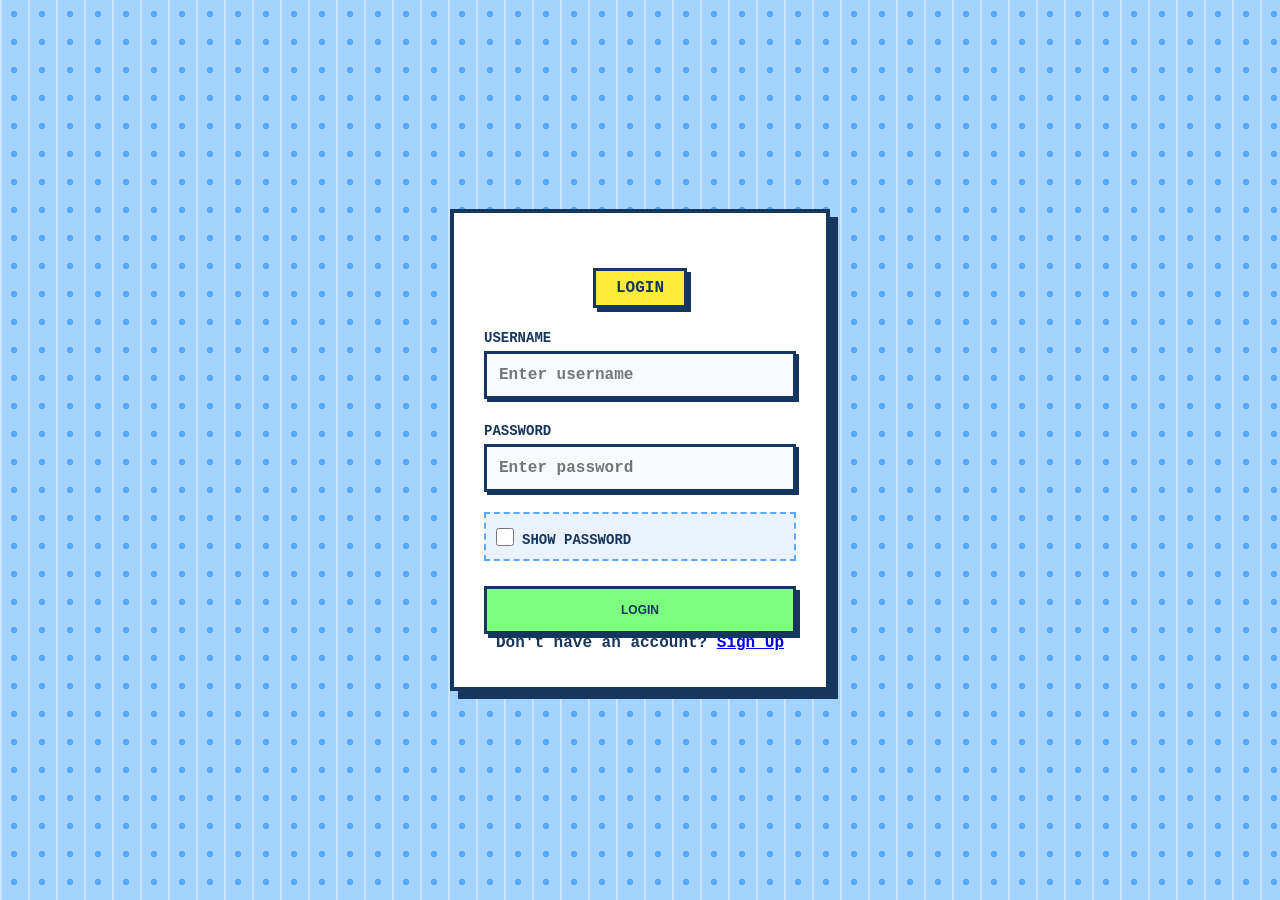
<file: index.html>
<!DOCTYPE html> 
<html lang="en"> 
<head> 
<meta charset="UTF-8"> 
<meta name="viewport" content="width=device-width, initial-scale=1.0"> 
<title>Home - Personal Website</title> 
<link rel="stylesheet" href="sstyle.css">
<script>
// ADD LOGIN FIRST - Don't change others
// This checks if you are logged in before showing home page
if (localStorage.getItem('isLoggedIn') !== 'true') {
  window.location.href = 'login.html';
}
</script>
</head> 
<body> 
<header> 
<h1>Welcome to My Personal Website</h1> 
</header> 
<nav> 
<ul> 
<li><a href="index.html">HOME</a></li> 
<li class="dropdown"> 
<a href="#" class="dropbtn">ABOUT</a> 
<div class="dropdown-content"> 
<a href="skills.html">Skills I'm Developing</a> 
<a href="goals.html">My Goals as a Student</a> 
<a href="funfacts.html">Fun Facts About Me</a> 
</div> 
</li> 
<li><a href="gallery.html">GALLERY</a></li> 
<li><a href="contact.html">CONTACT</a></li> 
<a href="javascript:void(0);" class="logout-button" onclick="confirmLogout()">LOG OUT</a> 
</ul> 
</nav> 
<div class="slider"> 
<div class="slides"> 
<div class="slide"> 
<img src="9.jpg" alt="Image 1"> 
<div class="text-overlay"><h1>Welcome to my Website!</h1></div> 
</div> 
<div class="slide"> 
<img src="4.jpg" alt="Image 2"> 
<div class="text-overlay"><h1>Getting to know me more.</h1></div> 
</div> 
<div class="slide"> 
<img src="Thailand.jpg" alt="Image 3"> 
<div class="text-overlay"><h1>Explore what I really love.</h1></div> 
</div> 
</div> 
</div> 
<section id="drop"> 
<h2>My Personal Website</h2> 
<p>Welcome to my little space on the internet! Come and discover my studies, my projects outside of class, and the things that give me motivation every day.</p> 
<div class="funfact-container"> 
<div class="funfact-card"> 
<div class="funfact-inner"> 
<div class="funfact-front"><p>Life as a Student!</p></div> 
<div class="funfact-back"><p>Being an IT student isn't easy, but every lesson, every bug I fix, and every project I finish makes it all worth it!</p></div> 
</div> 
</div> 
<div class="funfact-card"> 
<div class="funfact-inner"> 
<div class="funfact-front"><p>The After-Class Hustle!</p></div> 
<div class="funfact-back"><p>When the programming terminal closes, my sketchpad opens!</p></div> 
</div> 
</div> 
<div class="funfact-card"> 
<div class="funfact-inner"> 
<div class="funfact-front"><p>Art + Music Combo!</p></div> 
<div class="funfact-back"><p>I love drawing portraits while listening to my favorite songs.</p></div> 
</div> 
</div> 
<div class="funfact-card"> 
<div class="funfact-inner"> 
<div class="funfact-front"><p>What Inspires Me!</p></div> 
<div class="funfact-back"><p>My family inspires me the most, and the simple things I love like Thai series and drawing!</p></div> 
</div> 
</div> 
</div> 
</section> 
<div class="container"> 
<div class="image-section"> 
<img src="Mary.jpg" alt="Mary's Image"> 
</div> 
<div class="quote-section"> 
<h1>Hi, I'm Angel!</h1> 
<p>An IT student who loves designing cute, interactive websites. I love learning new tech and building projects with heart!</p> 
<blockquote>"Don't underistemate the power of complaining, it's part of my debbuging strategy."</blockquote> 
</div> 
</div> 
</div> 
<footer> 
<p>&copy; 2026 Mary Angel Dela Torre. All rights reserved.</p> 
</footer> 
<div class="footer-divider"></div> 
<script> 
const slides = document.querySelector('.slides'); 
let index = 0; 
function showNextSlide() { 
if(!slides) return; 
index = (index + 1) % 3; 
slides.style.transform = 'translateX(' + (-index * 100) + '%)'; 
} 
setInterval(showNextSlide, 3000); 
function confirmLogout() { 
if (confirm("Are you sure you want to log out?")) { 
localStorage.removeItem('isLoggedIn'); 
window.location.href = 'Login.html'; 
} 
} 
</script> 
</body> 
</html>
</file>
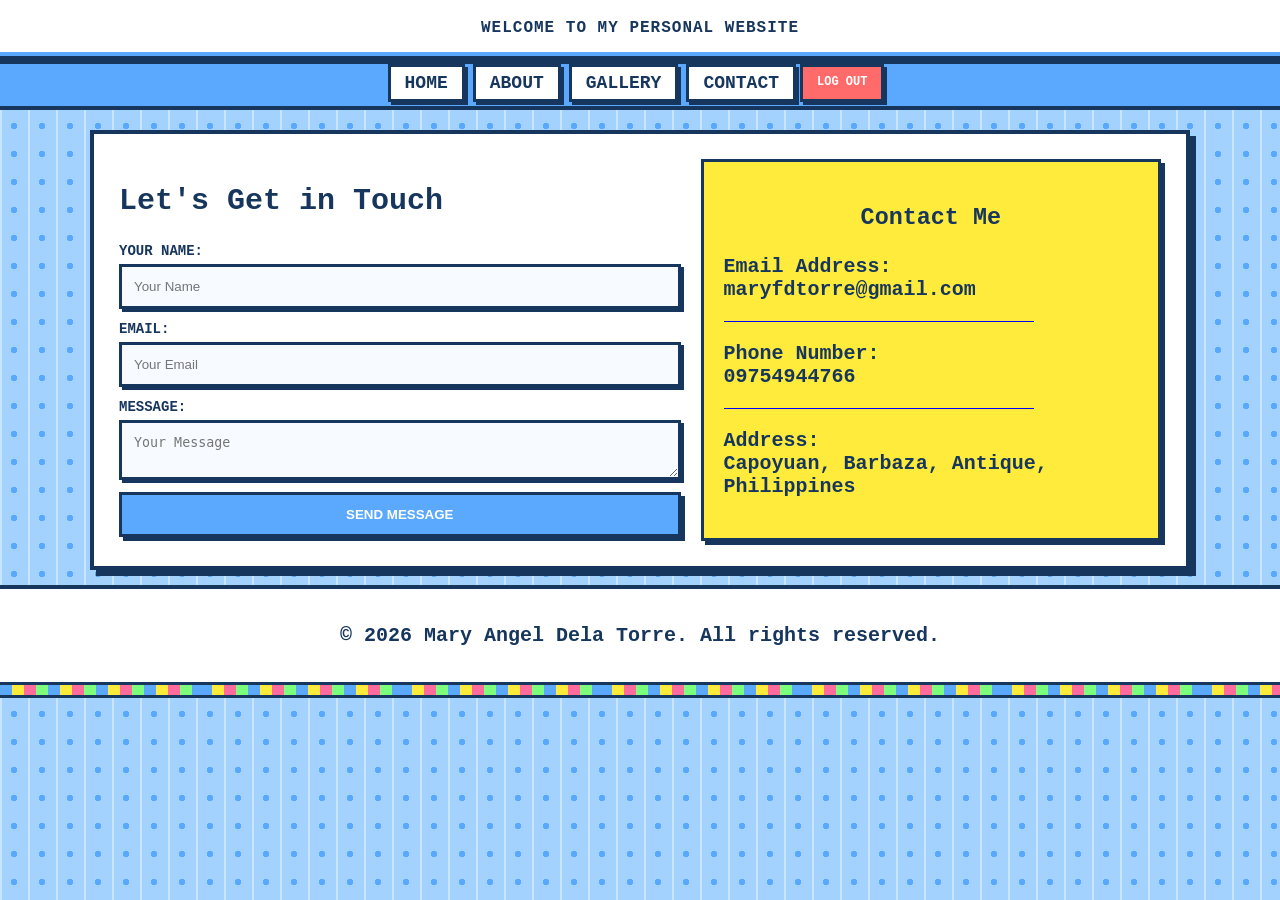
<file: contact.html>
<!DOCTYPE html> 
<html lang="en"> 
<head> 
    <meta charset="UTF-8"> 
    <meta name="viewport" content="width=device-width, initial-scale=1.0"> 
    <title>Contact - Personal Website</title> 
    <link rel="stylesheet" href="sstyle.css"> 
     
</head> 
<body class="contact-background"> 
    <header> 
        <h1>Welcome to My Personal Website</h1>     </header> 
  
    <nav> 
        <ul> 
            <li><a href="index.html">HOME</a></li> 
            <li class="dropdown"> 
                <a href="#" class="dropbtn">ABOUT</a> 
                <div class="dropdown-content"> 
                    <a href="skills.html">Skills I'm Developing</a> 
                    <a href="goals.html">My Goals as a Student</a> 
                    <a href="funfacts.html">Fun Facts About Me</a> 
                </div> 
            </li> 
  
            <li><a href="gallery.html">GALLERY</a></li> 
            <li><a href="contact.html">CONTACT</a></li> 
            <a href="javascript:void(0);" class="logout-button" onclick="confirmLogout()">LOG OUT</a> 
  
        </ul> 
    </nav> 
     
    <section id="contact"> 
        <div class="contact-content"> 
            <!-- Contact Form --> 
            <form id="contactForm" class="contact-form"> 
                <h2>Let's Get in Touch</h2> 
                <label for="name">Your Name:</label> 
                <input type="text" id="name" name="name" placeholder="Your Name">                 <span class="error"  id="nameError"></span> 
     
                <label for="email">Email:</label> 
                <input type="email" id="email" name="email" placeholder="Your Email">                 <span class="error" id="emailError"></span> 
     
                <label for="message">Message:</label> 
                <textarea id="message" name="message" placeholder="Your Message"></textarea>                 <span class="error" id="messageError"></span> 
     
                <button type="submit"><strong>SEND MESSAGE</strong> </button>             </form> 
     
            <!-- New Container for Contact Details --> 
            <div class="contact-details"> 
                <h3><center>Contact Me</center></h3> 
                <p><strong>Email Address:</strong> <br> maryfdtorre@gmail.com</p> 
                <hr width="75%" size="1" color="Blue" align="left"> 
                <p><strong>Phone Number:</strong> <br>09754944766</p> 
                <hr width="75%" size="1" color="Blue" align="left"> 
                <p><strong>Address:</strong> <br> Capoyuan, Barbaza, Antique, Philippines</p>             </div> 
        </div> 
    </section> 
     
     
    <footer> 


        <p>&copy; 2026 Mary Angel Dela Torre. All rights reserved.</p>     </footer> 
    <div class="footer-divider"></div> <!-- Blue line --> 
  
  
  
  
    <script>   const form = document.querySelector("#contactForm"); const nameInput = document.querySelector("#name"); const emailInput = document.querySelector("#email"); const messageInput = document.querySelector("#message"); 
  
form.addEventListener("submit", function(event) {     let isValid = true; 
  
    // Clear all previous error messages 
    document.querySelectorAll(".error").forEach(function(errorElement) {         errorElement.textContent = "";     }); 
  
    // Validate Name 
    if (nameInput.value.trim() === "") { 
        document.getElementById('nameError').textContent = "Name is required";         isValid = false; 
    } 
  
    // Validate Email 
    if (emailInput.value.trim() === "") { 
        document.getElementById('emailError').textContent = "Email is required";         isValid = false; 
    } else if (!validateEmail(emailInput.value)) { 
        document.getElementById('emailError').textContent = "Please enter a valid email";         isValid = false; 
    } 
  
    // Validate Message 
    if (messageInput.value.trim() === "") { 
        document.getElementById('messageError').textContent = "Message is required";         isValid = false; 
    } 
  
    // Prevent form submission if there are errors     if (!isValid) { 
        event.preventDefault(); 
    } 
}); 
  
// Function to validate email format function validateEmail(email) { 
    const re = /^[^\s@]+@[^\s@]+\.[^\s@]+$/;     return re.test(String(email).toLowerCase()); 
} 
  
    </script> 
  
  
<script> 
document.getElementById('contactForm').addEventListener('submit', function(event) {     event.preventDefault(); // Prevent the default form submission 
  
    // Get form values     const name = document.getElementById('name').value;     const email = document.getElementById('email').value;     const message = document.getElementById('message').value; 
  
    // Simple validation (can be extended)     if (name === "" || email === "" || message === "") {         alert("Please fill in all fields before submitting.");         return; // Exit the function if validation fails     } 
  
    // Simulating a successful message submission     alert("Your message has been sent successfully!"); 

  
    // Clear form fields after submission 
    document.getElementById('contactForm').reset(); }); 
  
</script> 
  
  
<script> 
    // Logout function with confirmation     function confirmLogout() { 
        // Show a confirmation message to the user 
        const confirmLogout = confirm("Are you sure you want to log out?"); 
     
        // If the user confirms, proceed with logging out         if (confirmLogout) { 
            // Mark the user as logged out in localStorage (if used) 
            localStorage.removeItem('isLoggedIn'); // Or any other keys related to login credentials 
     
            // Redirect to the login page             window.location.href = 'login.html'; 
        } else { 
            // If the user cancels, do nothing             return; 
        } 
    } 
     
    </script> 
  
     </script> 
  
    <script> 
        function confirmLogout() { 
            const confirmLogout = confirm("Are you sure you want to log out?"); 
            if (confirmLogout) { 
                localStorage.removeItem('isLoggedIn'); 
                window.location.href = 'login.html'; 
            } 
        } 
    </script> 
</body> 
</html>
</file>
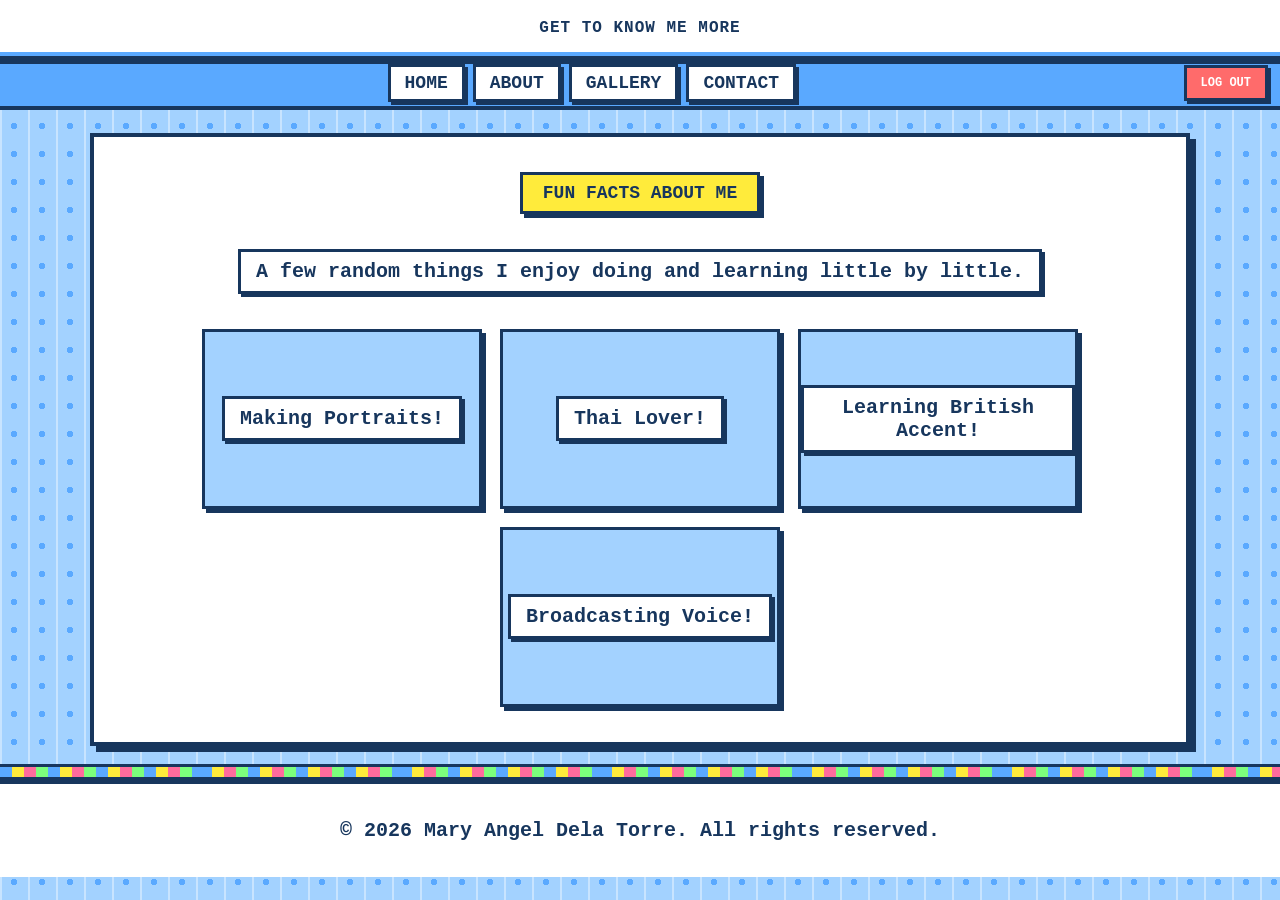
<file: funfacts.html>
<!DOCTYPE html>
<html lang="en">
<head>
  <meta charset="UTF-8">
  <meta name="viewport" content="width=device-width, initial-scale=1.0">
  <title>Fun Facts About Me</title>
  <link rel="stylesheet" href="sstyle.css">
</head>
<body>

  <header>
    <h1>Get to Know Me More</h1>
  </header>

  <nav>
    <ul>
      <li><a href="index.html">HOME</a></li>
      <li class="dropdown">
        <a href="#" class="dropbtn">ABOUT</a>
        <div class="dropdown-content">
          <a href="skills.html">Skills I'm Developing</a>
          <a href="goals.html">My Goals as a Student</a>
          <a href="funfacts.html">Fun Facts About Me</a>
        </div>
      </li>
      <li><a href="gallery.html">GALLERY</a></li>
      <li><a href="contact.html">CONTACT</a></li>
    </ul>
    <a href="#" class="logout-button" onclick="confirmLogout()">LOG OUT</a>
  </nav>

  <section id="drop">
    <h2>Fun Facts About Me</h2>
    <p>A few random things I enjoy doing and learning little by little.</p>

    <div class="funfact-container">

      <div class="funfact-card">
        <div class="funfact-inner">
          <div class="funfact-front"><p>Making Portraits!</p></div>
          <div class="funfact-back"><p>I love making portraits and simple sketches. Still learning, but I enjoy drawing faces in my free time.</p></div>
        </div>
      </div>

      <div class="funfact-card">
        <div class="funfact-inner">
          <div class="funfact-front"><p>Thai Lover!</p></div>
          <div class="funfact-back"><p>I'm a big fan of Thai series, music, and culture. I love watching Thai dramas!</p></div>
        </div>
      </div>

      <div class="funfact-card">
        <div class="funfact-inner">
          <div class="funfact-front"><p>Learning British Accent!</p></div>
          <div class="funfact-back"><p>I'm trying to learn British accent for fun. I practice by watching British vlogs and movies.</p></div>
        </div>
      </div>

      <div class="funfact-card">
        <div class="funfact-inner">
          <div class="funfact-front"><p>Broadcasting Voice!</p></div>
          <div class="funfact-back"><p>I'm learning broadcasting voice for fun. I practice reading news or scripts like a real broadcaster!</p></div>
        </div>
      </div>

    </div>
  </section>

  <div class="footer-divider"></div>

  <footer>
    <p>&copy; 2026 Mary Angel Dela Torre. All rights reserved.</p>
  </footer>

  <script>
    function confirmLogout() {
      if (confirm("Are you sure you want to log out?")) {
        localStorage.removeItem('isLoggedIn');
        window.location.href = 'login.html';
      }
    }
  </script>

</body>
</html>
</file>
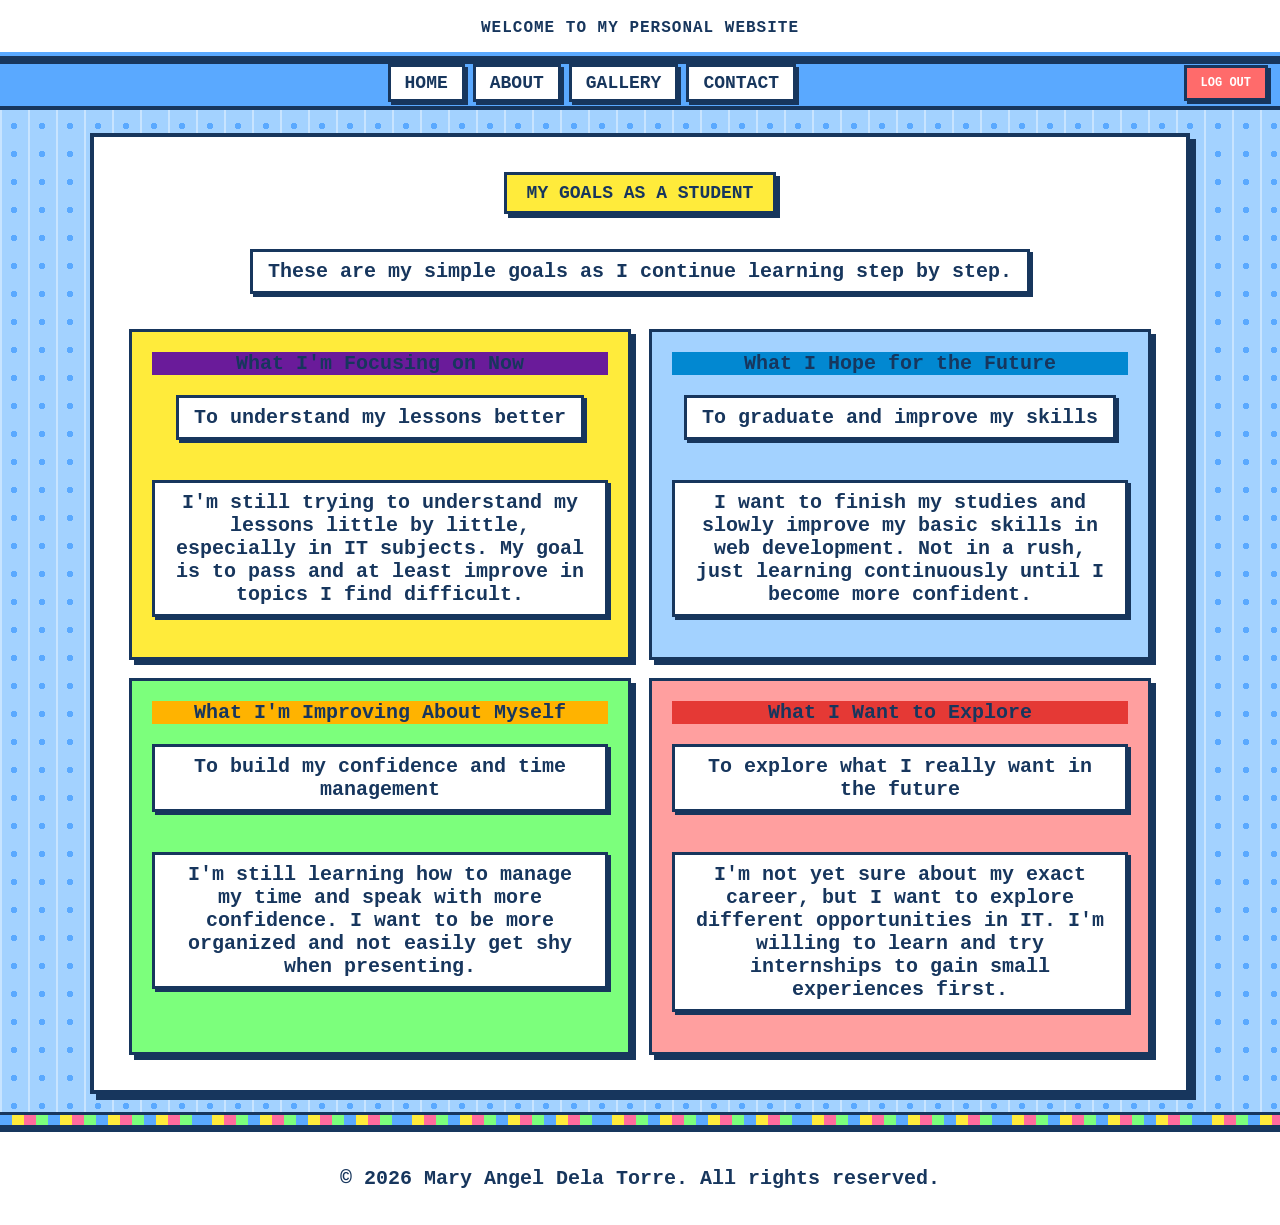
<file: goals.html>
<!DOCTYPE html>
<html lang="en">
<head>
  <meta charset="UTF-8">
  <meta name="viewport" content="width=device-width, initial-scale=1.0">
  <title>My Goals as a Student</title>
  <link rel="stylesheet" href="sstyle.css">
</head>
<body>

  <header>
    <h1>Welcome to My Personal Website</h1>
  </header>

  <nav>
    <ul>
      <li><a href="index.html">HOME</a></li>
      <li class="dropdown">
        <a href="#" class="dropbtn">ABOUT</a>
        <div class="dropdown-content">
          <a href="skills.html">Skills I'm Developing</a>
          <a href="goals.html">My Goals as a Student</a>
          <a href="funfacts.html">Fun Facts About Me</a>
        </div>
      </li>
      <li><a href="gallery.html">GALLERY</a></li>
      <li><a href="contact.html">CONTACT</a></li>
    </ul>
    <a href="#" class="logout-button" onclick="confirmLogout()">LOG OUT</a>
  </nav>

  <section id="drop">
    <h2>My Goals as a Student</h2>
    <p style="text-align: center;">These are my simple goals as I continue learning step by step.</p>

   <div class="goal-grid">

  <div class="goal-card">
    <div class="goal-header" style="background-color: #6a1b9a;"><strong>What I'm Focusing on Now</strong></div>
    <p><strong>To understand my lessons better</strong></p>
    <div class="goal-details">
      <p>I'm still trying to understand my lessons little by little, especially in IT subjects. My goal is to pass and at least improve in topics I find difficult.</p>
    </div>
  </div>

  <div class="goal-card">
    <div class="goal-header" style="background-color: #0288d1;"><strong>What I Hope for the Future</strong></div>
    <p>To graduate and improve my skills</p>
    <div class="goal-details">
      <p>I want to finish my studies and slowly improve my basic skills in web development. Not in a rush, just learning continuously until I become more confident.</p>
    </div>
  </div>

  <div class="goal-card">
    <div class="goal-header" style="background-color: #ffb300;"><strong>What I'm Improving About Myself</strong></div>
    <p>To build my confidence and time management</p>
    <div class="goal-details">
      <p>I'm still learning how to manage my time and speak with more confidence. I want to be more organized and not easily get shy when presenting.</p>
    </div>
  </div>

  <div class="goal-card">
    <div class="goal-header" style="background-color: #e53935;"><strong>What I Want to Explore</strong></div>
    <p>To explore what I really want in the future</p>
    <div class="goal-details">
      <p>I'm not yet sure about my exact career, but I want to explore different opportunities in IT. I'm willing to learn and try internships to gain small experiences first.</p>
    </div>
  </div>

</div>
  </section>

  <div class="footer-divider"></div>

  <footer>
    <p>&copy; 2026 Mary Angel Dela Torre. All rights reserved.</p>
  </footer>

  <script>
    function confirmLogout() {
      if (confirm("Are you sure you want to log out?")) {
        localStorage.removeItem('isLoggedIn');
        window.location.href = 'login.html';
      }
    }
  </script>

</body>
</html>
</file>
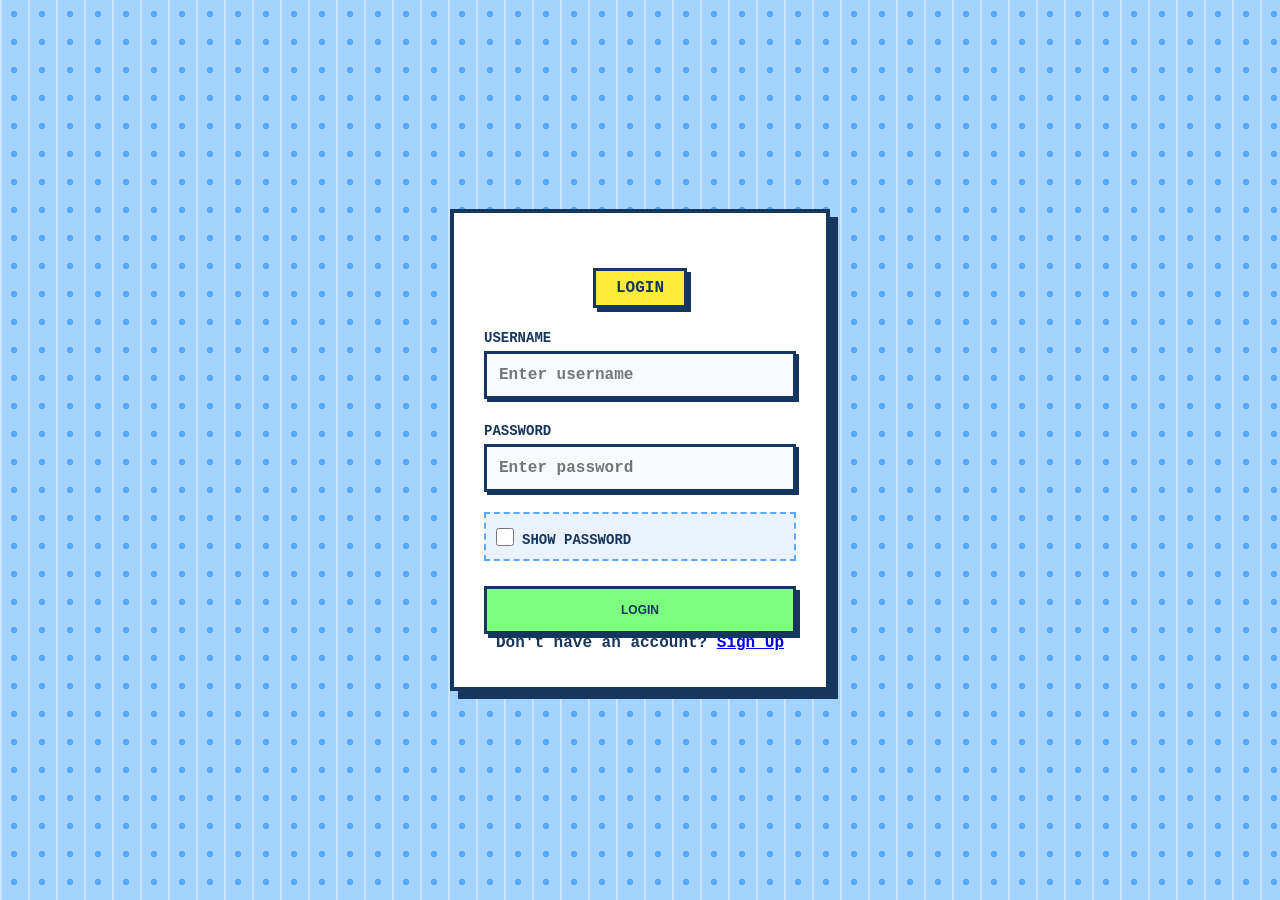
<file: login.html>
<!DOCTYPE html>
<html lang="en">
<head>
<meta charset="UTF-8">
<meta name="viewport" content="width=device-width, initial-scale=1.0">
<title>Login & Sign Up Page</title>
<link rel="stylesheet" href="login_style.css">
<style>
/* Hide only the LOGIN.exe label - don't change others */
.form-container::before,
.form-container::after,
[class*="exe"],
#exeLabel,
.login-exe,
.header-exe {
  display: none !important;
}
/* The blue LOGIN.exe is usually this top label in your CSS - this hides it */
div[style*="LOGIN.exe"],
span[style*="LOGIN.exe"] {
  display: none !important;
}
/* Most common: your CSS makes a blue box on top of .form-container - hide that specific top bar */
.form-container > div:first-child:not(#formTitle):not(form) {
  display: none !important;
}
</style>
</head>
<body>
<div class="form-container">
<h2 id="formTitle">Login</h2>
<form id="authForm">
<label for="username">Username</label>
<input type="text" id="username" placeholder="Enter username" required>
<label for="password">Password</label>
<input type="password" id="password" placeholder="Enter password" required>
<div class="show-password" id="showPasswordContainer">
<input type="checkbox" id="showPassword" onclick="togglePasswordVisibility()">
<label for="showPassword">Show Password</label>
</div>
<label for="confirmPassword" id="confirmPasswordLabel" style="display: none;">Confirm Password</label>
<input type="password" id="confirmPassword" style="display: none;" placeholder="Confirm password">
<p id="passwordMatchMessage" style="font-size: 13px; display: none;"></p>
<button type="button" onclick="handleSubmit()">Login</button>
<p id="errorMessage"></p>
<p id="toggleText">Don't have an account? <a href="#" onclick="toggleForm()">Sign Up</a></p>
</form>
</div>
<script>
let isLogin = true;
function toggleForm() {
const formTitle = document.getElementById('formTitle');
const confirmPassword = document.getElementById('confirmPassword');
const confirmPasswordLabel = document.getElementById('confirmPasswordLabel');
const submitButton = document.querySelector('button');
const toggleText = document.getElementById('toggleText');
const showPasswordContainer = document.getElementById('showPasswordContainer');
document.getElementById('authForm').reset();
document.getElementById('errorMessage').textContent = '';
document.getElementById('passwordMatchMessage').style.display = 'none';
if (isLogin) {
formTitle.textContent = 'Sign Up';
confirmPassword.style.display = 'block';
confirmPasswordLabel.style.display = 'block';
submitButton.textContent = 'Sign Up';
toggleText.innerHTML = 'Already have an account? <a href="#" onclick="toggleForm()">Login</a>';
showPasswordContainer.style.visibility = 'hidden';
isLogin = false;
} else {
formTitle.textContent = 'Login';
confirmPassword.style.display = 'none';
confirmPasswordLabel.style.display = 'none';
submitButton.textContent = 'Login';
toggleText.innerHTML = 'Don\'t have an account? <a href="#" onclick="toggleForm()">Sign Up</a>';
showPasswordContainer.style.visibility = 'visible';
isLogin = true;
}
}
function handleSubmit() {
const username = document.getElementById('username').value.trim();
const password = document.getElementById('password').value.trim();
const errorMessage = document.getElementById('errorMessage');
if (isLogin) {
const storedUsername = localStorage.getItem('username');
const storedPassword = localStorage.getItem('password');
if (!storedUsername) {
errorMessage.textContent = 'No account yet. Please Sign Up first!';
return;
}
if (username === storedUsername && password === storedPassword) {
localStorage.setItem('isLoggedIn', 'true');
alert('Welcome! Successfully logged in.');
window.location.href = 'index.html';
} else {
errorMessage.textContent = 'Invalid username or password';
}
} else {
const confirmPassword = document.getElementById('confirmPassword').value.trim();
if (password !== confirmPassword) {
errorMessage.textContent = 'Passwords do not match';
} else if (username && password) {
localStorage.setItem('username', username);
localStorage.setItem('password', password);
alert('Account created! You can now log in.');
document.getElementById('authForm').reset();
toggleForm();
} else {
errorMessage.textContent = 'Please fill out all fields';
}
}
}
function togglePasswordVisibility() {
const passwordField = document.getElementById('password');
passwordField.type = passwordField.type === 'password' ? 'text' : 'password';
}
document.getElementById('confirmPassword').addEventListener('input', checkPasswordMatch);
function checkPasswordMatch() {
const password = document.getElementById('password').value;
const confirmPassword = document.getElementById('confirmPassword').value;
const message = document.getElementById('passwordMatchMessage');
if (confirmPassword === "") {
message.style.display = 'none';
} else if (confirmPassword === password) {
message.textContent = '✓ Passwords match';
message.style.color = 'green';
message.style.display = 'block';
} else {
message.textContent = '✗ Passwords do not match';
message.style.color = 'red';
message.style.display = 'block';
}
}
</script>
</body>
</html>
</file>
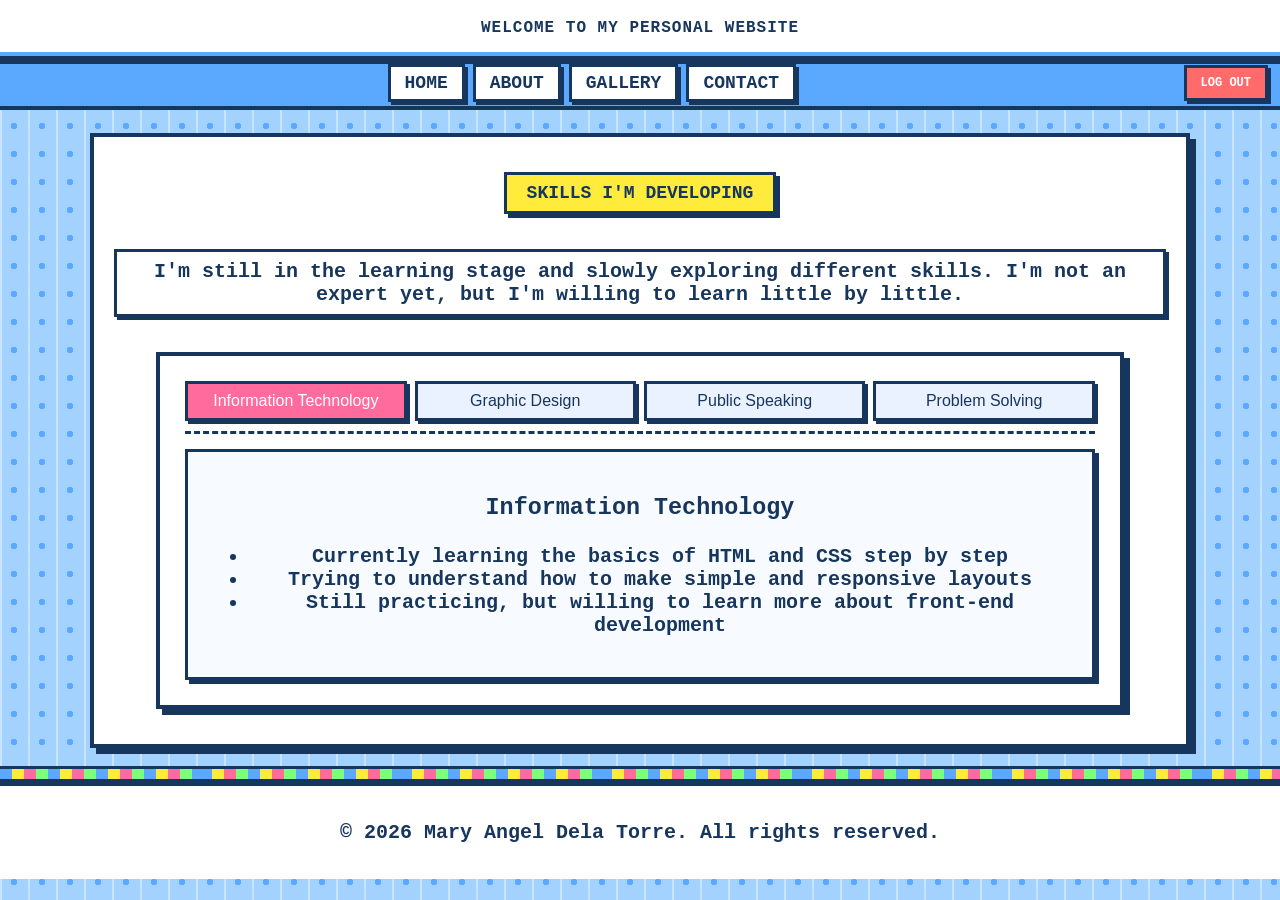
<file: skills.html>
<!DOCTYPE html>
<html lang="en">
<head>
  <meta charset="UTF-8">
  <meta name="viewport" content="width=device-width, initial-scale=1.0">
  <title>Skills I'm Developing</title>
  <link rel="stylesheet" href="sstyle.css">
</head>
<body>

  <header>
    <h1>Welcome to My Personal Website</h1>
  </header>

  <nav>
    <ul>
      <li><a href="index.html">HOME</a></li>
      <li class="dropdown">
        <a href="#" class="dropbtn">ABOUT</a>
        <div class="dropdown-content">
          <a href="skills.html">Skills I'm Developing</a>
          <a href="goals.html">My Goals as a Student</a>
          <a href="funfacts.html">Fun Facts About Me</a>
        </div>
      </li>
      <li><a href="gallery.html">GALLERY</a></li>
      <li><a href="contact.html">CONTACT</a></li>
    </ul>
    <a href="#" class="logout-button" onclick="confirmLogout()">LOG OUT</a>
  </nav>

  <section id="drop">
    <h2>Skills I'm Developing</h2>
    <p>I'm still in the learning stage and slowly exploring different skills. I'm not an expert yet, but I'm willing to learn little by little.</p>

    <div id="skills">
      <!-- TABS -->
      <div class="tab">
        <button type="button" class="tablinks" onclick="openTab(event, 'IT')">Information Technology</button>
        <button type="button" class="tablinks" onclick="openTab(event, 'GraphicDesign')">Graphic Design</button>
        <button type="button" class="tablinks" onclick="openTab(event, 'PublicSpeaking')">Public Speaking</button>
        <button type="button" class="tablinks" onclick="openTab(event, 'ProblemSolving')">Problem Solving</button>
      </div>

      <!-- CONTENT -->
      <div id="IT" class="tabcontent">
        <h3>Information Technology</h3>
        <ul>
          <li>Currently learning the basics of <strong>HTML and CSS</strong> step by step</li>
          <li>Trying to understand how to make simple and responsive layouts</li>
          <li>Still practicing, but willing to learn more about front-end development</li>
        </ul>
      </div>

      <div id="GraphicDesign" class="tabcontent">
        <h3>Graphic Design</h3>
        <ul>
          <li>Just exploring simple designs using <strong>Canva</strong></li>
          <li>Learning basic layout, colors, and fonts slowly</li>
          <li>Not that skilled yet, but open to learning more about design</li>
        </ul>
      </div>

      <div id="PublicSpeaking" class="tabcontent">
        <h3>Public Speaking</h3>
        <ul>
          <li>Still a bit shy, but trying to practice speaking in front of others</li>
          <li>Learning how to express my thoughts more clearly little by little</li>
          <li>Willing to join activities that can help me gain more confidence</li>
        </ul>
      </div>

      <div id="ProblemSolving" class="tabcontent">
        <h3>Problem Solving and Critical Thinking</h3>
        <ul>
          <li>Still learning how to solve problems on my own, especially in coding</li>
          <li>Trying to understand errors and find simple solutions step by step</li>
          <li>Slowly building patience and logical thinking while studying</li>
        </ul>
      </div>
    </div>
  </section>

  <div class="footer-divider"></div>

  <footer>
    <p>&copy; 2026 Mary Angel Dela Torre. All rights reserved.</p>
  </footer>

  <script>
    function openTab(evt, tabName) {
      const tabcontents = document.getElementsByClassName("tabcontent");
      for (let i = 0; i < tabcontents.length; i++) {
        tabcontents[i].style.display = "none";
      }
      const tablinks = document.getElementsByClassName("tablinks");
      for (let i = 0; i < tablinks.length; i++) {
        tablinks[i].classList.remove("active");
      }
      document.getElementById(tabName).style.display = "block";
      evt.currentTarget.classList.add("active");
    }

    document.addEventListener("DOMContentLoaded", function() {
      document.querySelector('.tablinks').click();
    });

    function confirmLogout() {
      if (confirm("Are you sure you want to log out?")) {
        localStorage.removeItem('isLoggedIn');
        window.location.href = 'login.html';
      }
    }
  </script>

</body>
</html>
</file>
<file: sstyle.css>
* { box-sizing: border-box; image-rendering: pixelated; }
html { background: #a3d2ff; }
html, body { overflow-x: hidden; width: 100%; margin: 0; padding: 0; }
body { 
  font-family: 'Courier New', Courier, monospace; 
  font-weight: bold;
  font-size: 20px;
  background-color: #a3d2ff !important; 
  background-image: 
    radial-gradient(#5aa9ff 3px, transparent 3px),
    linear-gradient(90deg, rgba(255,255,255,0.4) 2px, transparent 2px) !important;
  background-size: 28px 28px, 28px 28px !important;
  padding-top: 115px; 
  color: #17365d;
  min-height: 100vh;
}
/* ===== ADD ONLY - SIMPLE ANIMATIONS - KEEP YOUR ORIGINAL ===== */

@keyframes bouncy {
  0%,100% { transform: translateY(0); }
  50% { transform: translateY(-4px); }
}
@keyframes wiggle {
  0%,100% { transform: rotate(0deg); }
  25% { transform: rotate(-1deg); }
  75% { transform: rotate(1deg); }
}
@keyframes popIn {
  0% { transform: scale(0.92); opacity: 0; }
  100% { transform: scale(1); opacity: 1; }
}
@keyframes rainbowMove {
  0% { background-position: 0 0; }
  100% { background-position: 96px 0; }
}

/* Apply animations without changing your original styles */
body {
  animation: bgMove 15s linear infinite;
}
header {
  animation: popIn 0.5s ease-out;
}
#drop h2 {
  animation: floaty 2.5s ease-in-out infinite;
}
#drop p {
  animation: popIn 0.6s ease-out both;
}
section, .section2, .container, #contact, #skills, .funfacts-section {
  animation: popIn 0.5s ease-out both;
}
.funfact-card {
  animation: floaty 3s ease-in-out infinite;
}
.funfact-card:nth-child(2){ animation-delay: 0.3s; }
.funfact-card:nth-child(3){ animation-delay: 0.6s; }
.funfact-card:nth-child(4){ animation-delay: 0.9s; }
.goal-card {
  animation: popIn 0.5s ease-out both;
}
.goal-card:nth-child(2){ animation-delay: 0.1s; }
.goal-card:nth-child(3){ animation-delay: 0.2s; }
.goal-card:nth-child(4){ animation-delay: 0.3s; }
.image-section img {
  animation: floaty 3s ease-in-out infinite;
}
.text-overlay {
  animation: floaty 3s ease-in-out infinite;
}
.footer-divider {
  background-size: 200px 100%;
  animation: rainbowMove 2s linear infinite;
}
.see-more-button {
  animation: bouncy 2s ease-in-out infinite;
}

/* Hover effects - still simple */
nav ul li a:hover {
  animation: wiggle 0.3s ease;
}
.gallery-item:hover {
  transform: translate(-2px, -2px);
}


header { 
  background-color: #ffffff; 
  color: #17365d; 
  text-align: center; 
  position: fixed; top: 0; left: 0; width: 100%; height: 60px; 
  z-index: 1000; 
  display: flex; align-items: center; justify-content: center; 
  border-bottom: 4px solid #17365d;
  box-shadow: inset 0 -4px 0 #5aa9ff, 0 4px 0 #17365d;
} 
header h1 { font-size: 16px; margin: 0; letter-spacing: 1px; text-transform: uppercase; }

nav { 
  position: fixed; top: 60px; left: 0; width: 100%; height: 50px; 
  z-index: 999; 
  background-color: #5aa9ff; 
  display: flex; align-items: center; justify-content: space-between; 
  border-bottom: 4px solid #17365d;
} 
nav ul { list-style-type: none; padding: 0; margin: 0; display: flex; justify-content: center; flex: 1; } 
nav ul li { margin: 0 4px; } 
nav ul li a { 
  text-decoration: none; color: #17365d; 
  padding: 6px 14px; display: block; font-size: 18px; 
  background: #ffffff; 
  border: 3px solid #17365d;
  box-shadow: 3px 3px 0 #17365d;
  text-transform: uppercase;
} 
nav ul li a:hover { background-color: #ffeb3b; }
nav ul li:nth-child(2) a:hover{ background: #ff6b9d; color: #fff; }
nav ul li:nth-child(3) a:hover{ background: #7cff7c; }
nav ul li:nth-child(4) a:hover{ background: #ff9f43; }

.dropdown-content { display: none; position: absolute; background-color: #fffef0; min-width: 200px; z-index: 1; border: 3px solid #17365d; box-shadow: 5px 5px 0 #17365d; } 
.dropdown:hover .dropdown-content { display: block; } 
.dropdown-content a { color: #17365d; padding: 10px 14px; display: block; background: #fff; border-bottom: 2px dashed #a3c6ff; } 
.dropdown-content a:hover{ background: #a3d2ff !important; }

.logout-button { background-color: #ff6b6b; color: #fff; padding: 8px 14px; text-decoration: none; border: 3px solid #17365d; box-shadow: 3px 3px 0 #17365d; margin-right: 12px; font-size: 12px; } 
.logout-button:hover { background-color: #ff3838; } 

#drop { padding: 20px; text-align: center; } 
#drop h2 { background: #ffeb3b; display: inline-block; padding: 8px 20px; border: 3px solid #17365d; box-shadow: 4px 4px 0 #17365d; font-size: 18px; text-transform: uppercase; } 
#drop p { background: #ffffff; display: inline-block; padding: 8px 15px; border: 3px solid #17365d; box-shadow: 3px 3px 0 #17365d; } 

section, .section2 { padding: 25px; margin: 18px auto; width: 92%; max-width: 1100px; background-color: #ffffff; border: 4px solid #17365d; box-shadow: 6px 6px 0 #17365d; }

.see-more-container { text-align: center; margin-top: 20px; } 
.see-more-button { display: inline-block; padding: 10px 22px; background-color: #7cff7c; color: #17365d; text-decoration: none; border: 3px solid #17365d; box-shadow: 4px 4px 0 #17365d; font-size: 14px; } 
.see-more-button:hover { background-color: #4eff4e; } 

.footer-divider { height: 16px; background-image: repeating-linear-gradient(90deg, #5aa9ff 0 12px, #ffeb3b 12px 24px, #ff6b9d 24px 36px, #7cff7c 36px 48px); width: 100%; border-top: 3px solid #17365d; border-bottom: 3px solid #17365d; } 
footer { background-color: #ffffff; color: #17365d; text-align: center; padding: 15px; width: 100%; border-top: 4px solid #17365d; } 

.slider { width: 92%; max-width: 1100px; margin: 15px auto; position: relative; overflow: hidden; border: 4px solid #17365d; box-shadow: 6px 6px 0 #17365d; background: #000; } 
.slides { display: flex; transition: transform 0.5s ease; width: 100%; } 
.slide { position: relative; min-width: 100%; } 
.slides img { width: 100%; max-height: 380px; object-fit: cover; display: block; } 
.text-overlay { position: absolute; bottom: 15px; left: 50%; transform: translateX(-50%); color: #17365d; font-size: 20px; background: #ffffff; padding: 8px 18px; border: 3px solid #17365d; box-shadow: 4px 4px 0 #17365d; width: 80%; text-align: center; } 

#contact { display: flex; margin: 15px auto; padding: 25px; background-color: #ffffff; border: 4px solid #17365d; box-shadow: 6px 6px 0 #17365d; width: 92%; max-width: 1100px; } 
.contact-content { display: flex; gap: 20px; width: 100%; } 
.contact-form { width: 55%; display: flex; flex-direction: column; } 
.contact-form label { margin-bottom: 5px; color: #17365d; font-size: 14px; text-transform: uppercase; } 
.contact-form input, .contact-form textarea { margin-bottom: 12px; padding: 12px; border: 3px solid #17365d; width: 100%; background: #f7fbff; box-shadow: 3px 3px 0 #17365d; } 
.contact-form button { background-color: #5aa9ff; color: white; padding: 12px; border: 3px solid #17365d; cursor: pointer; box-shadow: 4px 4px 0 #17365d; } 
.contact-form button:hover{ background: #2878d0; } 
.contact-details { width: 45%; padding: 20px; background-color: #ffeb3b; border: 3px solid #17365d; box-shadow: 4px 4px 0 #17365d; } 

#gallery h2 { background: #7cff7c; display: inline-block; padding: 6px 18px; border: 3px solid #17365d; box-shadow: 3px 3px 0 #17365d; font-size: 14px; text-transform: uppercase; } 
.gallery { display: flex; flex-wrap: wrap; justify-content: center; gap: 18px; padding: 15px; } 
.gallery-item { width: 300px; background: #fff; padding: 8px; border: 3px solid #17365d; box-shadow: 5px 5px 0 #17365d; cursor: pointer; } 
.gallery img { width: 100%; height: 200px; object-fit: cover; border: 2px solid #17365d; } 

#skills { margin: 15px auto; padding: 25px; width: 92%; max-width: 1100px; background: #ffffff; border: 4px solid #17365d; box-shadow: 6px 6px 0 #17365d; } 
.tab { display: flex; flex-wrap: wrap; justify-content: center; gap: 8px; padding-bottom: 10px; border-bottom: 3px dashed #17365d; margin-bottom: 15px; } 
.tab button { background-color: #eaf2ff; border: 3px solid #17365d; cursor: pointer; padding: 8px 18px; font-size: 16px; color: #17365d; box-shadow: 3px 3px 0 #17365d; flex: 1; min-width: 140px; } 
.tab button.active { background-color: #ff6b9d; color: white; } 
.tabcontent { padding: 20px; border: 3px solid #17365d; background: #f7fbff; box-shadow: 4px 4px 0 #17365d; display: none; } 
.goal-grid { display: grid; grid-template-columns: repeat(2, 1fr); gap: 18px; padding: 15px; } 
.goal-card { padding: 20px; color: #17365d; border: 3px solid #17365d; box-shadow: 5px 5px 0 #17365d; } 
.goal-card:nth-child(1){ background: #ffeb3b; }
.goal-card:nth-child(2){ background: #a3d2ff; }
.goal-card:nth-child(3){ background: #7cff7c; }
.goal-card:nth-child(4){ background: #ff9f9f; }

.funfacts-section{ padding: 25px; margin: 15px auto; width: 92%; max-width: 1100px; background-color: #ffffff; border: 4px solid #17365d; box-shadow: 6px 6px 0 #17365d; } 
.funfact-container { display: flex; flex-wrap: wrap; gap: 18px; justify-content: center; padding: 15px; } 
.funfact-card { width: 280px; height: 180px; perspective: 1000px; } 
.funfact-inner { width: 100%; height: 100%; position: relative; transition: transform 0.6s; transform-style: preserve-3d; } 
.funfact-card:hover .funfact-inner { transform: rotateY(180deg); } 
.funfact-front, .funfact-back { position: absolute; width: 100%; height: 100%; backface-visibility: hidden; display: flex; align-items: center; justify-content: center; text-align: center; border: 3px solid #17365d; box-shadow: 4px 4px 0 #17365d; font-weight: bold; } 
.funfact-front { background-color: #a3d2ff; } 
.funfact-back { background-color: #ffeb3b; transform: rotateY(180deg); } 

.container { display: flex; flex-direction: row; align-items: center; gap: 25px; margin: 15px auto; padding: 25px; width: 92%; max-width: 1100px; background: #ffffff; border: 4px solid #17365d; box-shadow: 6px 6px 0 #17365d; } 
.image-section { width: 35%; display: flex; justify-content: center; flex-shrink: 0; } 
.image-section img { width: 100%; max-width: 250px; border: 4px solid #17365d; box-shadow: 5px 5px 0 #17365d; } 
.quote-section { width: 65%; flex: 1; } 
.quote-section blockquote { padding: 15px; border: 3px solid #17365d; text-align: center; background: #eaf2ff; box-shadow: 4px 4px 0 #17365d; } 

.lightbox { display: none; position: fixed; z-index: 2000; left: 0; top: 0; width: 100%; height: 100%; background: rgba(0,0,0,0.85); justify-content: center; align-items: center; } 
.lightbox.active { display: flex; } 
#lightboxImage { max-width: 90%; max-height: 80vh; border: 4px solid #fff; } 

@media screen and (max-width: 768px) and (orientation: portrait) { 
  body { padding-top: 105px; } 
  header h1 { font-size: 12px; }
  nav ul li a, .logout-button { padding: 6px 8px; font-size: 14px; } 
  section, .section2, #contact, #skills, .funfacts-section { width: 95%; padding: 15px; } 
  #contact, .contact-content { flex-direction: column; } 
  .contact-form, .contact-details { width: 100%; } 
  .goal-grid { grid-template-columns: 1fr; } 
  .slider { width: 95%; } 
  .slides img { height: 220px; } 
  .text-overlay { font-size: 3px; bottom: 8px; padding: 6px 12px; } 
  .container { flex-direction: column; text-align: center; } 
  .image-section, .quote-section { width: 100%; } 
  .image-section img { width: 200px; } 
}
@media screen and (orientation: landscape) { 
  .container { flex-direction: row; } 
  .image-section { width: 35%; } 
  .quote-section { width: 65%; text-align: left; } 
}
</file>
<file: login_style.css>
* { box-sizing: border-box; margin: 0; padding: 0; image-rendering: pixelated; } 
html { background: #a3d2ff; } 
body { 
  font-family: 'Courier New', Courier, monospace; 
  font-weight: bold; 
  background-color: #a3d2ff !important; 
  background-image: radial-gradient(#5aa9ff 3px, transparent 3px), linear-gradient(90deg, rgba(255,255,255,0.4) 2px, transparent 2px) !important; 
  background-size: 28px 28px, 28px 28px !important; 
  min-height: 100vh; 
  display: flex; 
  justify-content: center; 
  align-items: center; 
  color: #17365d;
  animation: bgScroll 1s linear infinite;
} 
.form-container { 
  width: 380px; 
  padding: 35px 30px; 
  background-color: #ffffff; 
  border: 4px solid #17365d; 
  box-shadow: 8px 8px 0 #17365d; 
  text-align: center; 
  position: relative;
  animation: land 0.5s steps(4);
} 
.form-container::before { 
  content: "LOGIN.exe"; 
  position: absolute; 
  top: -14px; 
  left: 50%; 
  transform: translateX(-50%); 
  width: 140px; 
  height: 28px; 
  background: #5aa9ff; 
  border: 3px solid #17365d; 
  box-shadow: 3px 3px 0 #17365d; 
  font-size: 10px; 
  color: #fff; 
  display: flex; 
  align-items: center; 
  justify-content: center;
} 
.form-container::after { 
  content: ""; 
  position: absolute; 
  bottom: -12px; 
  right: -12px; 
  width: 60px; 
  height: 16px; 
  background-image: repeating-linear-gradient(90deg, #5aa9ff 0 6px, #ffeb3b 6px 12px, #ff6b9d 12px 18px); 
  border: 2px solid #17365d; 
  box-shadow: 2px 2px 0 #17365d;
  animation: rainbowRun 0.8s linear infinite;
  background-size: 36px 100%;
} 
.form-container h2 { 
  margin: 20px 0 10px 0; 
  color: #17365d; 
  background: #ffeb3b; 
  display: inline-block; 
  padding: 8px 20px; 
  border: 3px solid #17365d; 
  box-shadow: 4px 4px 0 #17365d; 
  font-size: 16px; 
  text-transform: uppercase;
} 

/* GAME ELEMENTS */
.game-bar {
  display: flex;
  justify-content: space-between;
  background: #17365d;
  color: #fff;
  font-size: 10px;
  padding: 6px 10px;
  border: 2px solid #17365d;
  margin-bottom: 15px;
  letter-spacing: 1px;
}
.player {
  width: 22px;
  height: 22px;
  background: #ff6b9d;
  border: 3px solid #17365d;
  box-shadow: 2px 2px 0 #17365d;
  position: absolute;
  top: 95px;
  left: 30px;
  animation: run 0.4s steps(2) infinite;
  z-index: 5;
}
.player.jump {
  animation: jump 0.5s steps(4) !important;
}
.coins {
  position: absolute;
  top: 98px;
  right: 40px;
  width: 14px;
  height: 14px;
  background: #ffeb3b;
  border: 2px solid #17365d;
  border-radius: 0;
  animation: coinSpin 0.6s steps(4) infinite, coinFloat 2s ease-in-out infinite;
}
.coins.collected {
  animation: coinCollect 0.3s steps(3) forwards;
}

label { display: block; text-align: left; margin: 12px 0 5px; color: #17365d; font-size: 14px; text-transform: uppercase; } 
input[type="text"], input[type="password"] { 
  width: 100%; 
  padding: 12px; 
  margin-bottom: 12px; 
  border: 3px solid #17365d; 
  outline: none; 
  font-size: 16px; 
  background: #f7fbff; 
  box-shadow: 3px 3px 0 #17365d; 
  font-family: 'Courier New', monospace; 
  font-weight: bold;
  transition: 0.1s steps(2);
} 
input[type="text"]:focus, input[type="password"]:focus { 
  background: #fff; 
  transform: translate(-2px,-2px);
  box-shadow: 5px 5px 0 #5aa9ff;
} 
button { 
  width: 100%; 
  padding: 14px; 
  background-color: #7cff7c; 
  color: #17365d; 
  border: 3px solid #17365d; 
  cursor: pointer; 
  font-size: 12px; 
  font-weight: bold; 
  box-shadow: 4px 4px 0 #17365d; 
  margin-top: 15px; 
  text-transform: uppercase;
  position: relative;
} 
button:hover { 
  background-color: #4eff4e; 
  animation: pressStart 0.3s steps(2) infinite;
} 
button:active { 
  background-color: #ff6b9d; 
  color: #fff;
  transform: translate(3px,3px);
  box-shadow: 1px 1px 0 #17365d;
} 
#errorMessage { color: #fff; background: #ff6b6b; border: 2px solid #17365d; margin-top: 12px; font-size: 14px; padding: 6px; box-shadow: 2px 2px 0 #17365d; display: none; } 
#errorMessage:not(:empty) { display: block; animation: hit 0.4s steps(3); } 
.show-password { display: flex; align-items: center; margin: 8px 0 10px; font-size: 14px; background: #eaf2ff; padding: 6px 10px; border: 2px dashed #5aa9ff; text-align: left; } 
.show-password input[type="checkbox"] { margin-right: 8px; width: 18px; height: 18px; accent-color: #5aa9ff; }

/* GAME KEYFRAMES */
@keyframes bgScroll {
  0% { background-position: 0 0, 0 0; }
  100% { background-position: 0 28px, 28px 0; }
}
@keyframes land {
  0% { transform: translateY(-100px); }
  60% { transform: translateY(10px); }
  80% { transform: translateY(-5px); }
  100% { transform: translateY(0); }
}
@keyframes run {
  0% { transform: translateY(0); }
  50% { transform: translateY(-2px); }
}
@keyframes jump {
  0% { transform: translateY(0); }
  30% { transform: translateY(-35px); }
  100% { transform: translateY(0); }
}
@keyframes coinSpin {
  0% { transform: scaleX(1); }
  50% { transform: scaleX(0.3); }
  100% { transform: scaleX(1); }
}
@keyframes coinFloat {
  0%,100% { top: 98px; }
  50% { top: 92px; }
}
@keyframes coinCollect {
  0% { transform: scale(1) translateY(0); opacity: 1; }
  100% { transform: scale(1.5) translateY(-30px); opacity: 0; }
}
@keyframes rainbowRun {
  0% { background-position: 0 0; }
  100% { background-position: 36px 0; }
}
@keyframes pressStart {
  0%,100% { transform: translate(0,0); box-shadow: 4px 4px 0 #17365d; }
  50% { transform: translate(1px,1px); box-shadow: 3px 3px 0 #17365d; }
}
@keyframes hit {
  0%,100% { transform: translateX(0); }
  20% { transform: translateX(-6px); }
  40% { transform: translateX(6px); }
  60% { transform: translateX(-4px); }
  80% { transform: translateX(4px); }
}
.form-container.shake {
  animation: hit 0.4s steps(4);
}
</file>
